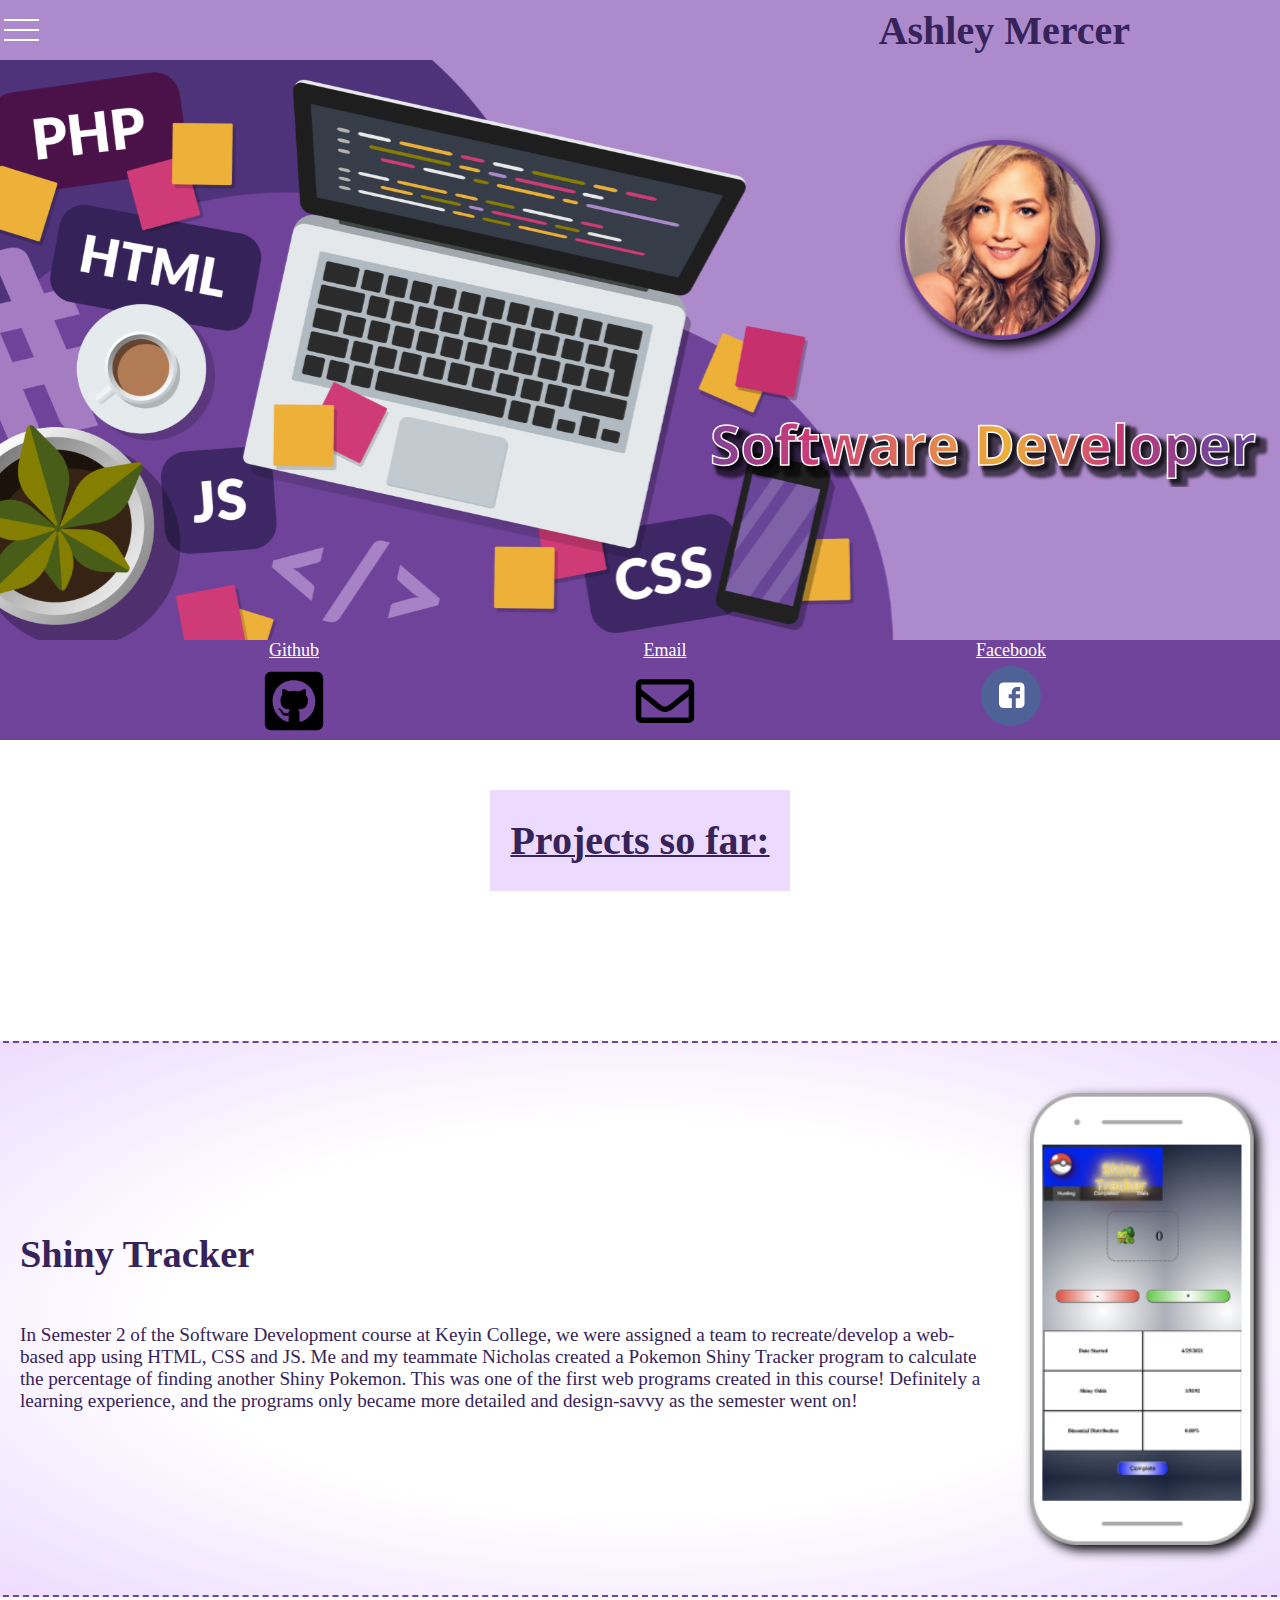
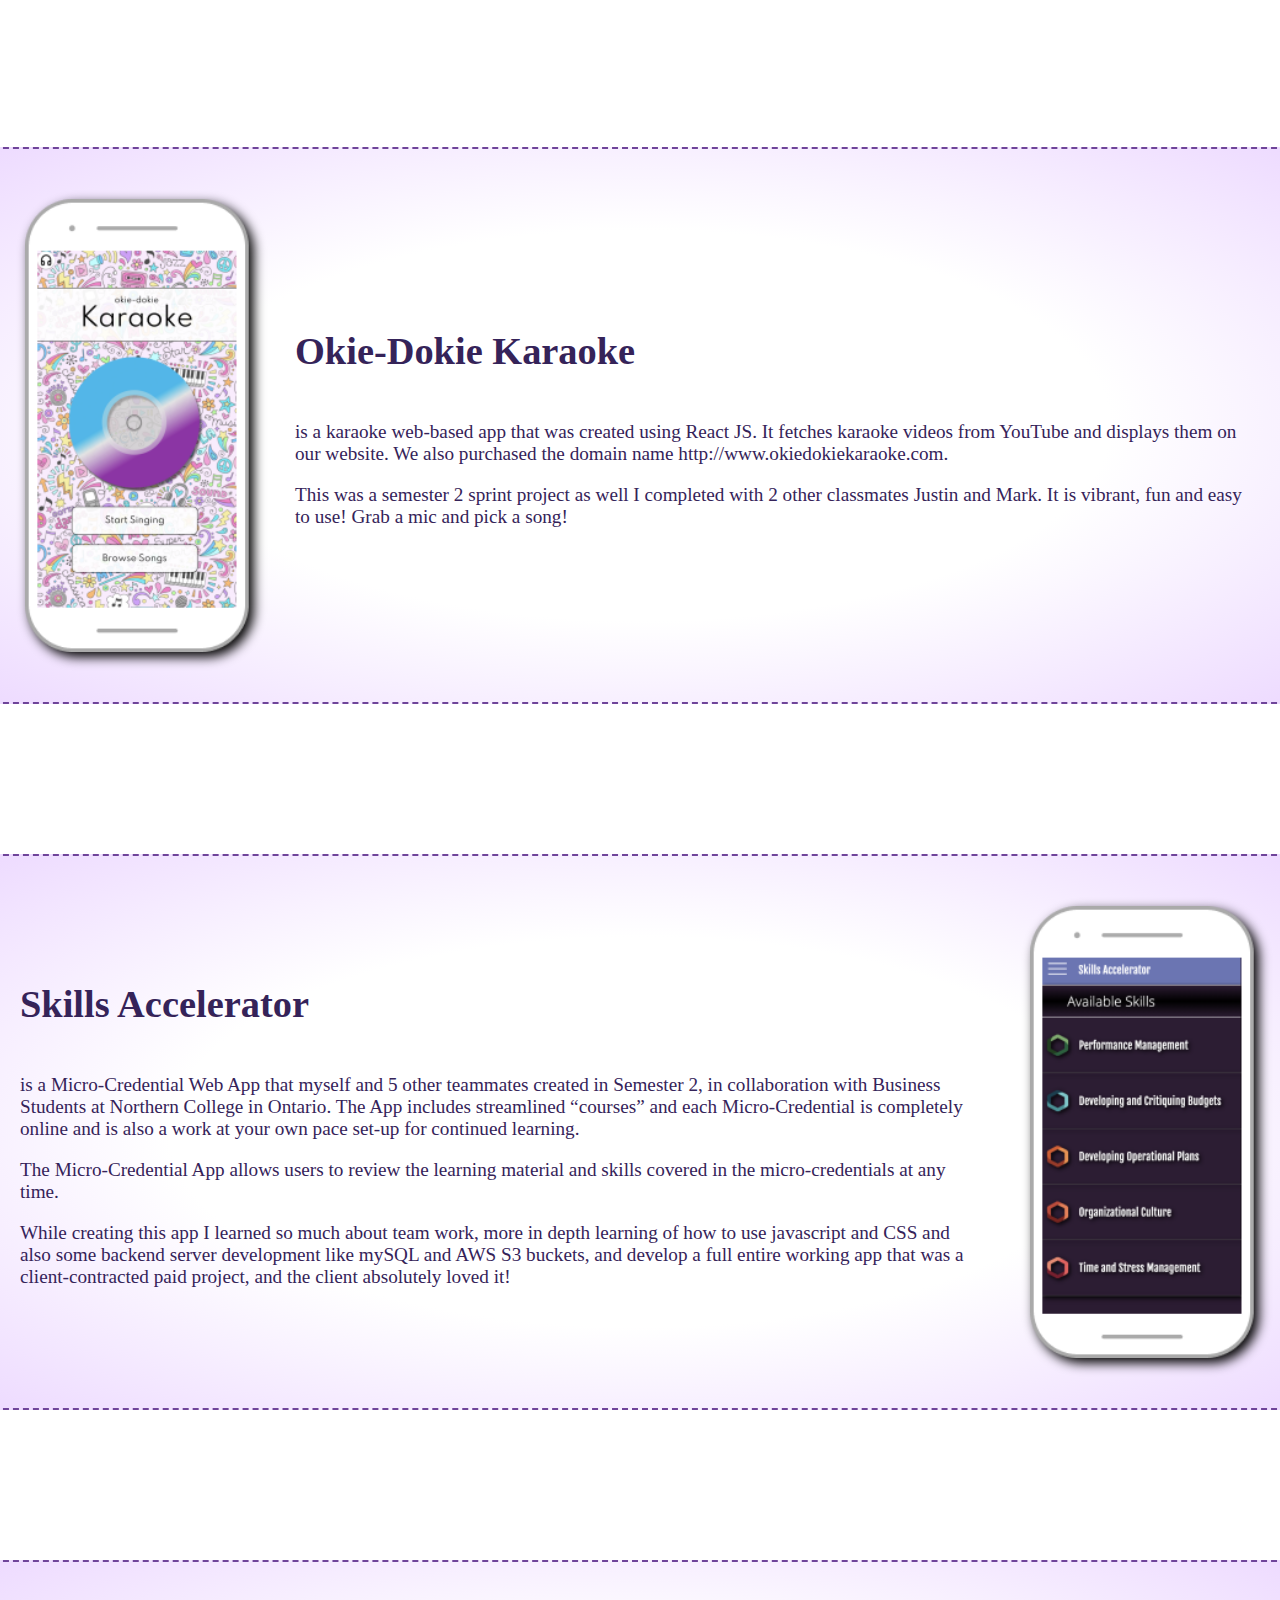
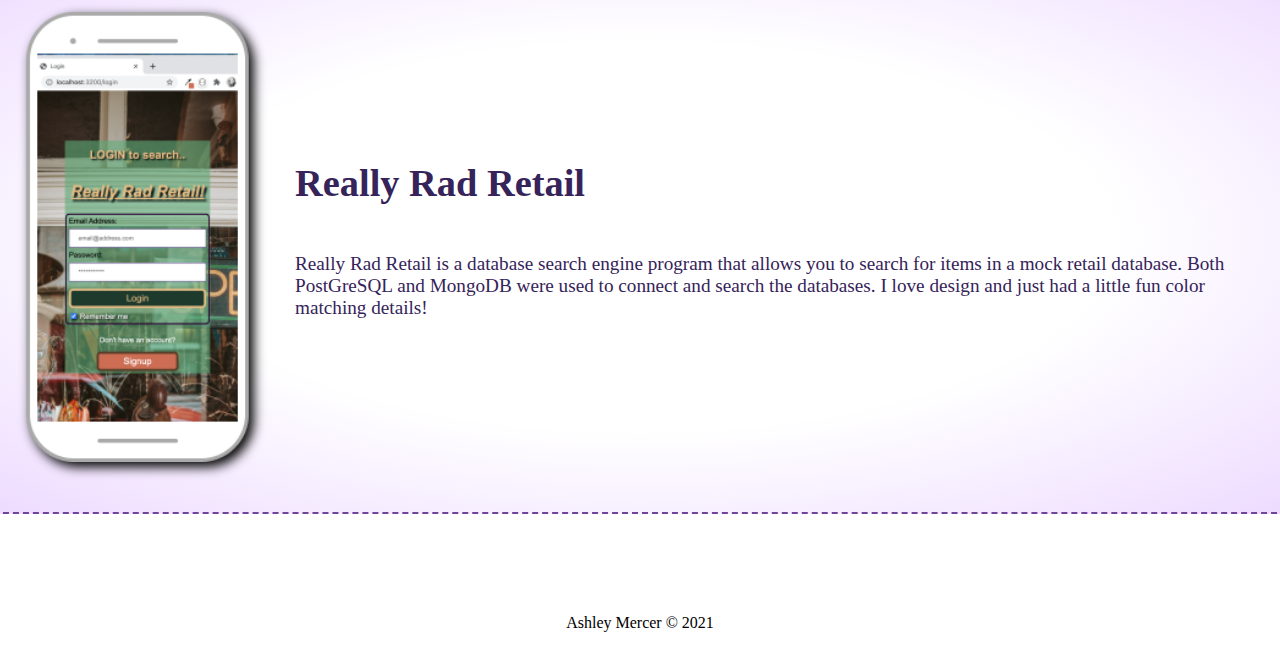
<file: index.html>
<!DOCTYPE html>
<html lang="en">
<head>
    <meta charset="UTF-8">
    <meta http-equiv="X-UA-Compatible" content="IE=edge">
    <meta name="viewport" content="width=device-width, initial-scale=1.0">
    <title>Ashley Mercer - Software Developer</title>
    <link rel="stylesheet" href="style.css" />
    <link rel="stylesheet" href="https://fonts.googleapis.com/css?family=Sofia&effect=neon|outline|emboss|shadow-multiple">

</head>
    
    <script type="text/javascript" src="app.js"></script>
</head>
<body>
    
    <nav class="topnav">
        <div class="hamburger-btn">
            <div class="bar1"></div>
            <div class="bar2"></div>
            <div class="bar3"></div>
        </div>
        <p class="font-effect-emboss" id="name">Ashley Mercer</p>
    </nav>

    <div class="main-container">
        <div class="banner">
               <div class="profile-area">     
                    <img class="profile" src="images/profile-pic.png"/>
                    
                    
                <div class="title">
                    
                    <img class="software-dev" src="images/Software Developer.svg"/>
                </div>

                </div>      
           </div>

        <div class="links">
            <a href="https://www.github.com/ashley-keyin" class="link">Github
                <img alt="Github" class="github" src="images/Icon/Font Awesome Free/Brands/G/github-square.svg" width="150" height="70"/>
            </a>    

            <a href="https://amercer87@hotmail.com" class="link">Email
                <img alt="Email" class="email" src="images/Icon/Font Awesome Free/Solid/E/envelope.svg" width="150" height="70"/>
            </a> 

            <a href="https://www.facebook.com/ashleymercer87" class="link">Facebook
                <img alt="Github" class="facebook" src="images/facebook.svg" width="100" height="60"/>
            </a> 
            
        </div>

        <div class="sidenav">
            <h1>Ashley Mercer - Software Developer</h1>
            <p><a href="/about.html">About Me</a></p>
            <p><a href="/skills.html">Skills</a></p>
            <p><a href="/index.html">Home</a></p>
        </div>

        <div class="header">
            <h1>Projects so far:</h1>
        </div>

        <div class="content">
            <div class="project-text">
                <p><h1>Shiny Tracker</h1><br>In Semester 2 of the Software Development course at Keyin College, we were assigned a team to recreate/develop a web-based app using HTML, CSS and JS. Me and my teammate Nicholas created a Pokemon Shiny Tracker program to calculate the percentage of finding another Shiny Pokemon. This was one of the first web programs created in this course! Definitely a learning experience, and the programs only became more detailed and design-savvy as the semester went on!</p>

            </div>
            <div class="project-image">
                
                <img class="iphone" src="images/pokemon.png">
            </div>
        </div>

        <div class="content">
            <div class="project-image">
                <img class="iphone" src="images/okie-dokie-karaoke.png">
            </div>
            <div class="project-text">
                <p><h1>Okie-Dokie Karaoke</h1><br> is a karaoke web-based app that was created using React JS. It fetches karaoke videos from YouTube and displays them on our website. We also purchased the domain name http://www.okiedokiekaraoke.com.
                </p>
                <p>
                This was a semester 2 sprint project as well I completed with 2 other classmates Justin and Mark. It is vibrant, fun and easy to use! Grab a mic and pick a song!
                </p>
            </div>
        </div>


        <div class="content">
            <div class="project-text">
                <p><h1>Skills Accelerator</h1><br>is a Micro-Credential Web App that myself and 5 other teammates created in Semester 2, in collaboration with Business Students at Northern College in Ontario. The App includes streamlined “courses” and each Micro-Credential is completely online and is also a work at your own pace set-up for continued learning.    
                </p>

                <p>The Micro-Credential App allows users to review the learning material and skills covered in the micro-credentials at any time.
                </p>

                <p>
                    While creating this app I learned so much about team work, more in depth learning of how to use javascript and CSS and also some backend server development like mySQL and AWS S3 buckets, and develop a full entire working app that was a client-contracted paid project, and the client absolutely loved it!
                </p>
            </div>
            <div class="project-image">
                <img class="iphone" src="images/Skills-accelerator.png">
                
            </div>
        </div>

        <div class="content">
            <div class="project-image">
                <img class="iphone" src="images/ReallyRadRetail.png">
            </div>
            <div class="project-text">
                <p><h1>Really Rad Retail</h1><br> Really Rad Retail is a database search engine program that allows you to search for items in a mock retail database. Both PostGreSQL and MongoDB were used to connect and search the databases. I love design and just had a little fun color matching details!
                </p>
              
            </div>
        </div>

    </div>

    <footer>Ashley Mercer © 2021</footer>
</body>
</html>
</file>
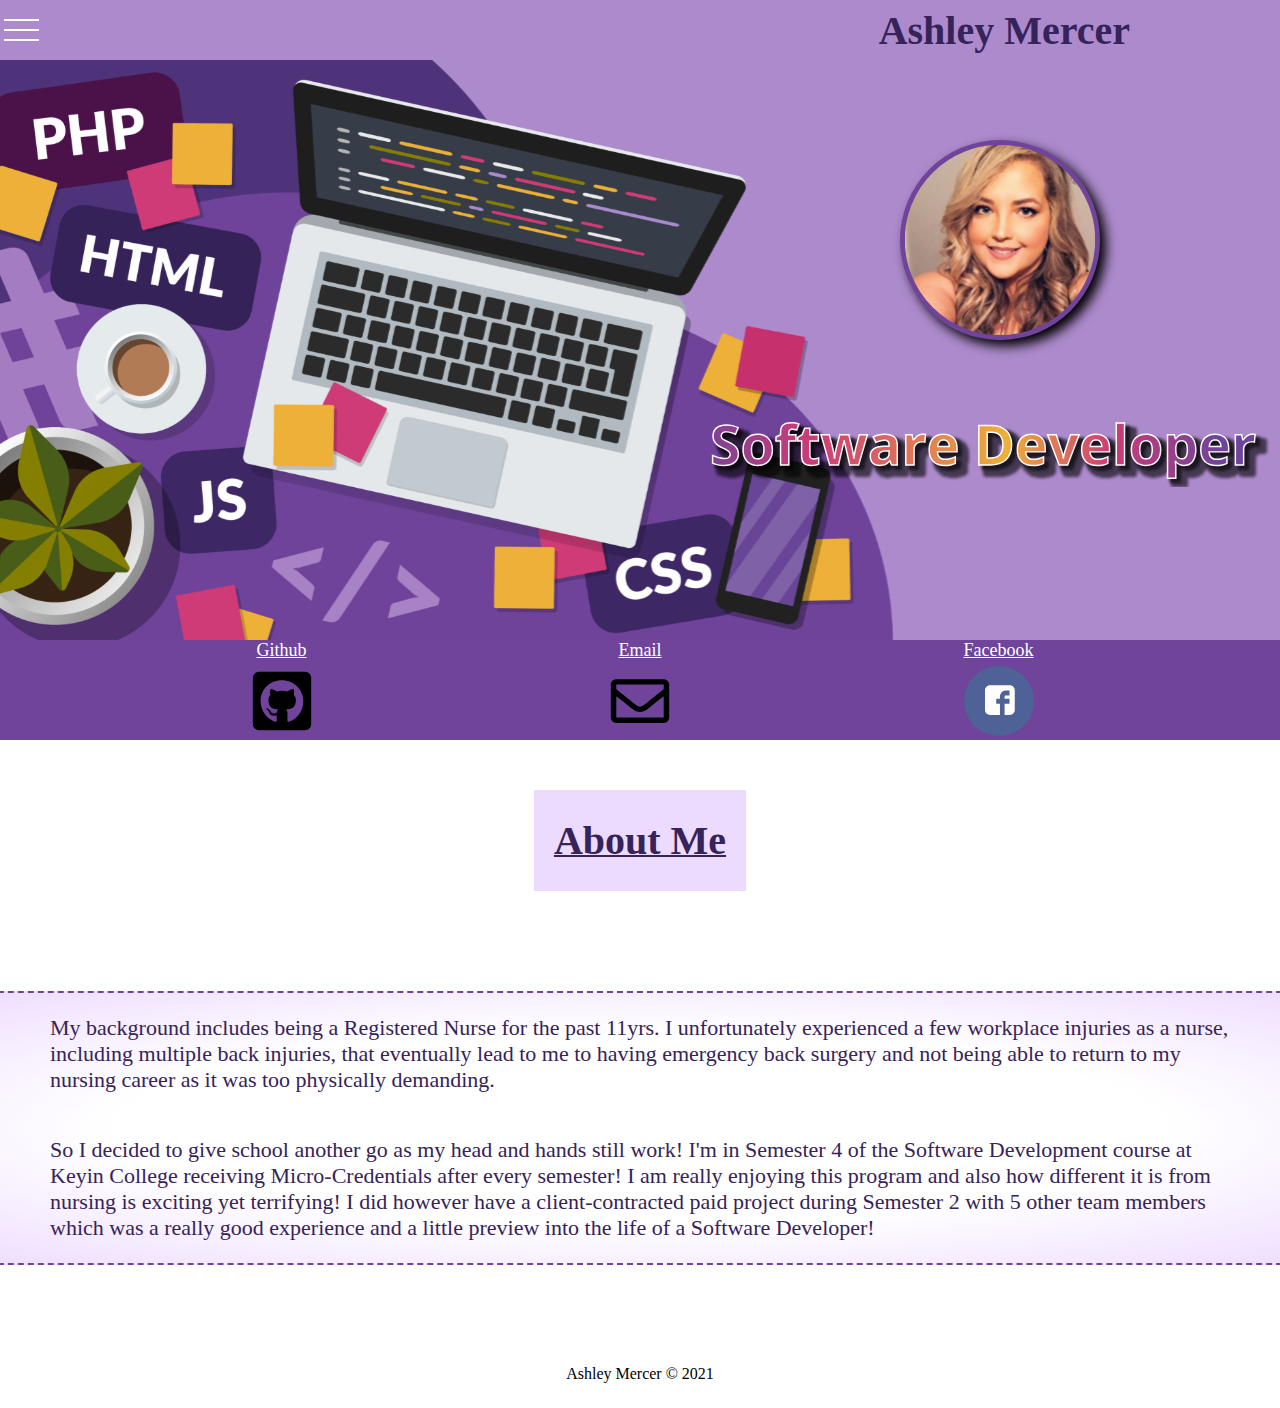
<file: about.html>
<!DOCTYPE html>
<html lang="en">
<head>
    <meta charset="UTF-8">
    <meta http-equiv="X-UA-Compatible" content="IE=edge">
    <meta name="viewport" content="width=device-width, initial-scale=1.0">
    <title>Ashley Mercer - Software Developer</title>
    <link rel="stylesheet" href="style.css" />
    <link rel="stylesheet" href="https://fonts.googleapis.com/css?family=Sofia&effect=neon|outline|emboss|shadow-multiple">

</head>
    
    <script type="text/javascript" src="app.js"></script>
</head>
<body>
    
    <nav class="topnav">
        <div class="hamburger-btn">
            <div class="bar1"></div>
            <div class="bar2"></div>
            <div class="bar3"></div>
        </div>
        <p class="font-effect-emboss" id="name">Ashley Mercer</p>
    </nav>

    <div class="main-container">
      

           <div class="banner">
               
                <div class="profile-area">     
                    <img class="profile" src="images/profile-pic.svg"/>
                    
                    
                <div class="title">
                    
                    <img class="software-dev" src="images/Software Developer.svg"/>
                </div>

                </div>      
           </div>

        <div class="links">
            <a href="https://www.github.com/ashley-keyin" class="link">Github
                <img alt="Github" class="github" src="images/Icon/Font Awesome Free/Brands/G/github-square.svg" width="150" height="70"/>
            </a>    

            <a href="https://amercer87@hotmail.com" class="link">Email
                <img alt="Email" class="email" src="images/Icon/Font Awesome Free/Solid/E/envelope.svg" width="150" height="70"/>
            </a> 

            <a href="https://www.facebook.com/ashleymercer87" class="link">Facebook
                <img alt="Github" class="facebook" src="images/facebook.svg" width="150" height="70"/>
            </a> 
            
        </div>

        <div class="sidenav">
            <h1>Ashley Mercer - Software Developer</h1>
            <p><a href="/about.html">About Me</a></p>
            <p><a href="/skills.html">Skills</a></p>
            <p><a href="/index.html">Home</a></p>
        </div>

        <div class="header">
            <h1>About Me</h1>
        </div>

      <div class="about">
          <p> 
              My background includes being a Registered Nurse for the past 11yrs. I unfortunately experienced a few workplace injuries as a nurse, including multiple back injuries, that eventually lead to me to having emergency back surgery and not being able to return to my nursing career as it was too physically demanding.
          </p>
          <p>
              So I decided to give school another go as my head and hands still work! I'm in Semester 4 of the Software Development course at Keyin College receiving Micro-Credentials after every semester! I am really enjoying this program and also how different it is from nursing is exciting yet terrifying! I did however have a client-contracted paid project during Semester 2 with 5 other team members which was a really good experience and a little preview into the life of a Software Developer!
          </p>
         
      </div>

      </div>

      <footer>Ashley Mercer © 2021</footer>
  </body>
  </html>
</file>
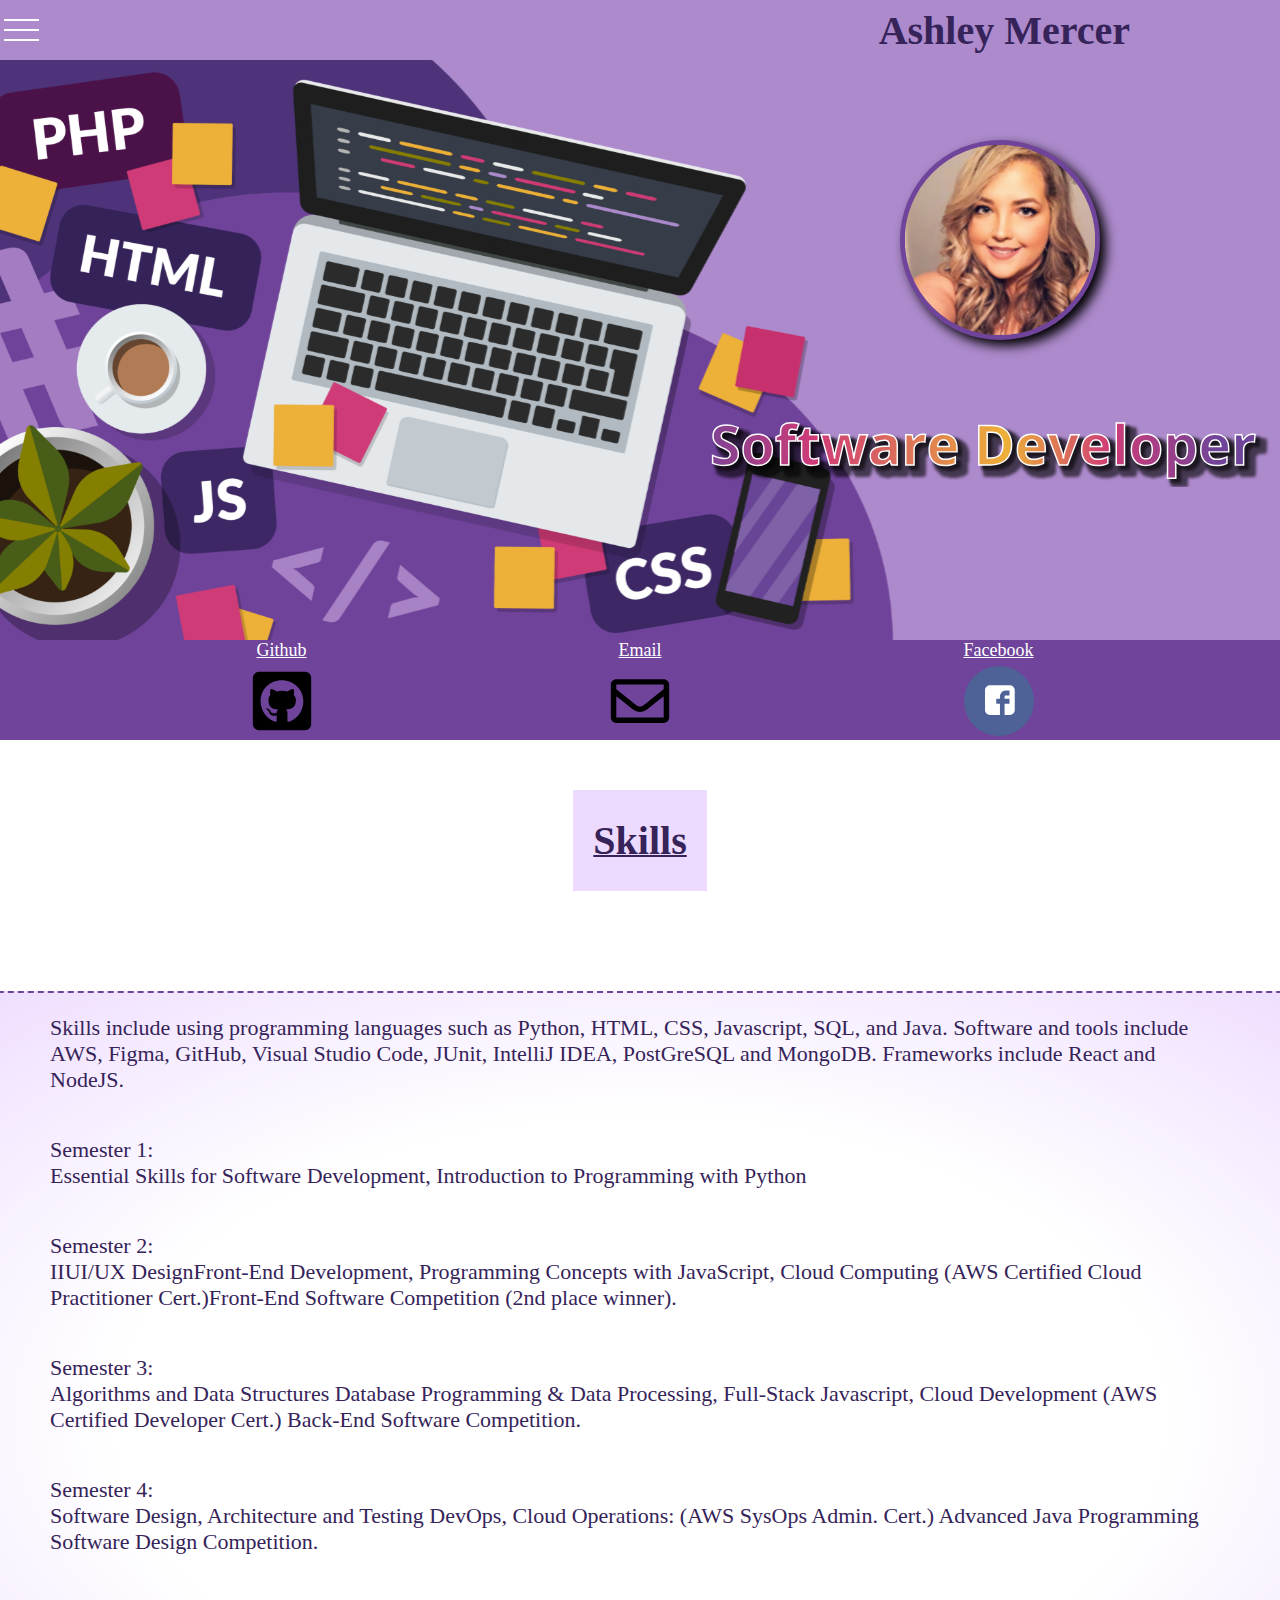
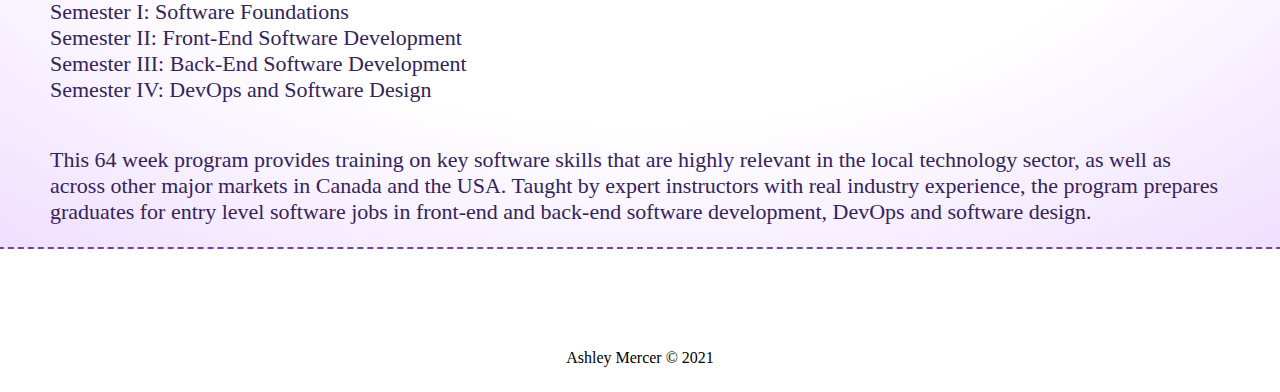
<file: skills.html>
<!DOCTYPE html>
<html lang="en">
<head>
    <meta charset="UTF-8">
    <meta http-equiv="X-UA-Compatible" content="IE=edge">
    <meta name="viewport" content="width=device-width, initial-scale=1.0">
    <title>Ashley Mercer - Software Developer</title>
    <link rel="stylesheet" href="style.css" />
    <link rel="stylesheet" href="https://fonts.googleapis.com/css?family=Sofia&effect=neon|outline|emboss|shadow-multiple">

</head>
    
    <script type="text/javascript" src="app.js"></script>
</head>
<body>
    
    <nav class="topnav">
        <div class="hamburger-btn">
            <div class="bar1"></div>
            <div class="bar2"></div>
            <div class="bar3"></div>
        </div>
        <p class="font-effect-emboss" id="name">Ashley Mercer</p>
    </nav>

    <div class="main-container">
      

           <div class="banner">
               
                <div class="profile-area">     
                    <img class="profile" src="images/profile-pic.svg"/>
                    
                    
                <div class="title">
                    
                    <img class="software-dev" src="images/Software Developer.svg"/>
                </div>

                </div>      
           </div>

        <div class="links">
            <a href="https://www.github.com/ashley-keyin" class="link">Github
                <img alt="Github" class="github" src="images/Icon/Font Awesome Free/Brands/G/github-square.svg" width="150" height="70"/>
            </a>    

            <a href="https://amercer87@hotmail.com" class="link">Email
                <img alt="Email" class="email" src="images/Icon/Font Awesome Free/Solid/E/envelope.svg" width="150" height="70"/>
            </a> 

            <a href="https://www.facebook.com/ashleymercer87" class="link">Facebook
                <img alt="Github" class="facebook" src="images/facebook.svg" width="150" height="70"/>
            </a> 
            
        </div>

        <div class="sidenav">
            <h1>Ashley Mercer - Software Developer</h1>
            <p><a href="/about.html">About Me</a></p>
            <p><a href="/skills.html">Skills</a></p>
            <p><a href="/index.html">Home</a></p>
        </div>

        <div class="header">
            <h1>Skills</h1>
        </div>
      <div class="about"> 
            <p>
            Skills include using programming languages such as Python, HTML, CSS, Javascript, SQL, and Java. Software and tools include AWS, Figma, GitHub, Visual Studio Code, JUnit, IntelliJ IDEA, PostGreSQL and MongoDB. Frameworks include React and NodeJS.
            </p>
            <p>
            Semester 1: <br> Essential Skills for Software Development, Introduction to Programming with Python
            </p>
        
            <p>
            Semester 2: <br> IIUI/UX DesignFront-End Development, Programming Concepts with JavaScript, Cloud Computing (AWS Certified Cloud Practitioner Cert.)Front-End Software Competition (2nd place winner).
            
            </p>

            <p>
            Semester 3: <br> Algorithms and Data Structures Database Programming & Data Processing, Full-Stack Javascript, Cloud Development (AWS Certified Developer Cert.) Back-End Software Competition.
            </p>

            <p>
            Semester 4: <br> Software Design, Architecture and Testing DevOps, Cloud Operations: (AWS SysOps Admin. Cert.) Advanced Java Programming Software Design Competition.
            </p>
            
           
            <p>
            Semester I: Software Foundations <br>
            Semester II: Front-End Software Development<br>
            Semester III: Back-End Software Development<br>
            Semester IV: DevOps and Software Design<br>
            </p>
          
            <p>
            This 64 week program provides training on key software skills that are highly relevant in the local technology sector, as well as across other major markets in Canada and the USA.  Taught by expert instructors with real industry experience, the program prepares graduates for entry level software jobs in front-end and back-end software development, DevOps and software design.
            </p>
          
      </div>

      </div>

      <footer>Ashley Mercer © 2021</footer>
  </body>
  </html>
</file>
<file: style.css>
body {
    background-color: #fff;
    margin: 0;
    width: 100%;
}

.main-container {
    margin:0;
    display: flex;
    flex-direction: column;
    justify-content: center;
    align-items: center;
}

.topnav {
    margin:0;
    height: 60px;
    width: 100%;
    left: 0px;
    top: 0px;
    background-color: #ac8acc;
    display: flex;
    flex-direction: row;
    justify-content: right;
    
}

#name {
    margin: 0;
    display: flex;
    align-items:center;
    width: 100%;
    justify-content: flex-end;
    text-align: flex-end;
    font-weight: 800;
    font-size: 40px;
    color: #352359;
    padding-left: 220px;
    padding-right: 150px;
    
}




.hamburger-btn {
    display: flex;
    flex-direction: column;
    justify-content: center;
    align-items: center;
    cursor: pointer;
    color: white;
    
  }

.banner {
    margin: 0;
    display: flex;
    flex-direction: column;
    width: 100vw;
    background-image: url("images/banner1.svg");
    background-size: cover;
    max-height:300px;
    padding-bottom: 200px;
    padding-top: 80px;
     
}



.profile-area{
    width: 100vw;
    display: flex;
    flex-direction: column;
    align-items: flex-end;
    
}

.profile {
    width: 200px;
    filter: drop-shadow(6px 6px 6px black);
    padding-bottom: 50px;
    padding-right: 180px;
}



.title {
    display: flex;
    flex-direction: column;
    size: 28px;
    justify-content: right;
    justify-items:end;
    justify-self: end;
    align-content:right;
    align-items:flex-end;
    padding-top: 1em;

    
}

.software-dev {
    width: 570px;
    padding-right: 500px,

}

.links {
    background-color: #6f449a;
    width: 100%;
    height: 100px;
    display: flex;
    flex-direction: row;
    justify-content: space-evenly;
    text-align: center;
    color: white;
    /*padding-left: 150px;
    padding-right: 150px;*/
}

.links img {
    display: flex;
    flex-direction: row;
    font-size: 30px;
    text-align: center;
    text-decoration: none;
    margin: 5px 2px;
    cursor: pointer;
}

.links img:hover {
    opacity: 0.7;
}

.links a {
    color: white;
    font-size: 18px;
    
}

.content {
    position: relative;
    display: flex;
    flex-direction: row;
    margin-top: 150px;
    width: 100vw;
    /*max-height: 280px;*/
    background-image: radial-gradient(white,white, #eddaff);
    align-items: center;
    border: 2px dashed #6f449a;
    padding: 25px;
    color: #352359;
}

.project-text {
    font-size: 1.5vw;
    padding: 20px;
    color: #352359;
    
    
}

.project-image {
    display: flex;
    flex-direction: row;
    padding: 25px;
    

}

.iphone {
    display:flex;
    flex-direction: row-reverse;
    width: 225px;
    filter: drop-shadow(5px 5px 6px black);
}

footer{
    width:100vw;
    position:static;
    bottom:0px;
    text-align:center;
    padding-top: 100px;
    padding-bottom: 25px;
}
  
  .sidenav {
    height: 100%;
    width: 0;
    position: fixed;
    z-index: 1;
    top: 0;
    left: 0;
    background-color: #3d2764;
    overflow-x: hidden;
    transition: 0.5s;
    padding-top: 60px;
    opacity: 90%;
    
  }
  
  .sidenav h1 {
      padding: 20px;
      color: white;
  }
  
  .sidenav p {
      padding-top: 4px;
      padding-bottom: 4px;
      padding-left: 20px;
      padding-right: 20px;
      font-size: 22px;
  }
  
  .sidenav a {
    padding-left: 20px;
    color: white;
  
  }

  .about {
    position: relative;
    display: flex;
    flex-direction: column;
    font-size: 22px;
    margin-top: 100px;
    margin-left: 50px;
    margin-right: 50px;
    width: 100%;
    max-height: 1000px;
    background-image: radial-gradient(white,white, #eddaff);
    /*align-items: center;*/
    border: 2px dashed #6f449a;
    padding-left: 100px;
    padding-right: 100px;
    color: #352359;

  }

  .about p {
      padding-left:50px;
      padding-right: 50px;
      color: #352359;
  }
  
  /* HAMBURGER BTN */
  .bar1, .bar2, .bar3 {
    width: 35px;
    height: 2px;
    background-color: white;
    margin: 4px 4px;
    transition: 0.4s;
    z-index: 50;
  }
  
  .change .bar1 {
    -webkit-transform: rotate(-45deg) translate(-9px, 6px);
    transform: rotate(-45deg) translate(-9px, 6px);
    z-index: 50;
  }
  
  .change .bar2 {
    opacity: 0;
    z-index: 50;
  }
  
  .change .bar3 {
    -webkit-transform: rotate(45deg) translate(-8px, -8px);
    transform: rotate(45deg) translate(-8px, -8px);
    z-index: 50;
  }

  .header {
      padding-top:0;
      padding-right: 20px;
      padding-left: 20px;
      margin-top: 50px;
      color: #352359;
      font-weight: 800; 
      font-size: 20px;
      text-align: center;
      text-decoration: underline 2px;
      background-color: #eddaff;
  }

  .header h1 {
      padding:0;
  }

 

/* CSS FOR WHEN IT IS IN MOBILE VIEW */
@media screen and (max-width: 768px) {
    .iphone {
        display:flex;
        flex-direction: row-reverse;
        max-width: 120px;
        filter: drop-shadow(5px 5px 6px black);
        padding-right: 20px;
        padding-left: 20px;
    }

    .banner {
        display: flex;
        flex-direction: row;
        width: 100%;
        background-image: url("images/banner.png");
        background-size: cover;
        padding:0;
        margin:0;
    }

    
    .hamburger-btn {
        display: flex;
        flex-direction: column;
        justify-content: center;
        align-items: center;
        cursor: pointer;
        color: white;
        size: 10px;
        padding-left: 10px;
        cursor: pointer;
  }

    .bar1, .bar2, .bar3 {
        width: 35px;
        height: 2px;
        background-color: white;
        margin: 4px 4px;
        transition: 0.4s;
        z-index: 50;
        cursor: pointer;
      }

    .profile-area{
        display: flex;
        flex-direction: column;
        align-items: flex-end;
    }

    .title {
        size: 12px;
        width:95%;
        padding-top: 50px;
    }

    .title img{
        margin-top: 0;
        width:100%;
    }

    .profile {
        display: flex;
        flex-direction: row;
        justify-content: right;
        justify-items: end;
        justify-self: end;
        align-items: flex-end;
        width: 20%;
        padding-bottom: 50px;
        padding-right: 20px;
    }

    .content {
        position: relative;
        display: flex;
        flex-direction: row;
        margin-top: 100px;
        width: 100%;
        /*max-height: 280px;*/
        background-color: #eddaff;
        justify-content: center;
        align-items: center;
        border: 2px dotted #6f449a;
        /*padding: 25px;*/
        padding:0px;
        font-size: 20px;
        color: #352359;
    }

    .project-text {
        font-size: 3vw;
        padding-left: 1rem;
        padding-right: 1rem;
        color: #352359;
    }

    #name {
        margin:0;
        padding:0;
        display: flex;
        width: 100%;
        padding-right: 20px;
        justify-content: flex-end;
        text-align: flex-end;
        font-weight: 800;
        font-size: 20px;
        color: #352359;   
        }

    .about {
        position: relative;
        display: flex;
        flex-direction: column;
        font-size: 22px;
        margin-top: 100px;
        margin-left: 50px;
        margin-right: 50px;
        width: 100%;
        max-height: 2000px;
        background-image: radial-gradient(white,white, #eddaff);
        align-items: center;
        border: 2px dashed #6f449a;
        padding-left: 100px;
        padding-right: 100px;
        color: #352359;
        
          }
        
        .about p {
            padding-left:50px;
            padding-right: 50px;
            font-size: 20px;
            color: #352359;
          }
        
        .about h1 {
            color: #352359;
        }

    .links {
        background-color: #6f449a;
        width: 100vw;
        height: 80px;
        display: flex;
        flex-direction: row;
        justify-content: center;
        justify-content: space-evenly;
        text-align: center;
        color: white;
        }
        
        .links img {
            display: flex;
            flex-direction: row;
            width: 40px;
            text-align: center;
            text-decoration: none;
            cursor: pointer;
        }
        
        .links img:hover {
            opacity: 0.9;
        }
        
        .links a {
            color: white;
            font-size: 14px;
            cursor: pointer;
            /* padding-right: 35px; */
            
        }

    /* .facebook {
        padding-top: 25px;
        padding-right: 300px;
    } */

    .sidenav {
        height: 100%;
        width: 0;
        position: fixed;
        z-index: 1;
        top: 0;
        left: 0;
        background-color: #3d2764;
        overflow-x: hidden;
        transition: 0.5s;
        padding-top: 60px;
        opacity: 90%;
            
          }
          
        .sidenav h1 {
            padding: 20px;
            color: white;
          }
          
        .sidenav p {

            padding-top: 4px;
            padding-bottom: 4px;
            padding-left: 20px;
            padding-right: 20px;
            font-size: 22px;
          }
          
        .sidenav a {
            padding-left: 20px;
            color: white;
            font-size: 22px;
          
          }

    .header {
        margin:0;
        padding:0;
        color: #352359;
        font-weight: 800; 
        font-size: 10px;
        padding-bottom: 10px;
        text-align: center;
        text-decoration: underline 3px;
        }

  
    }
</file>
